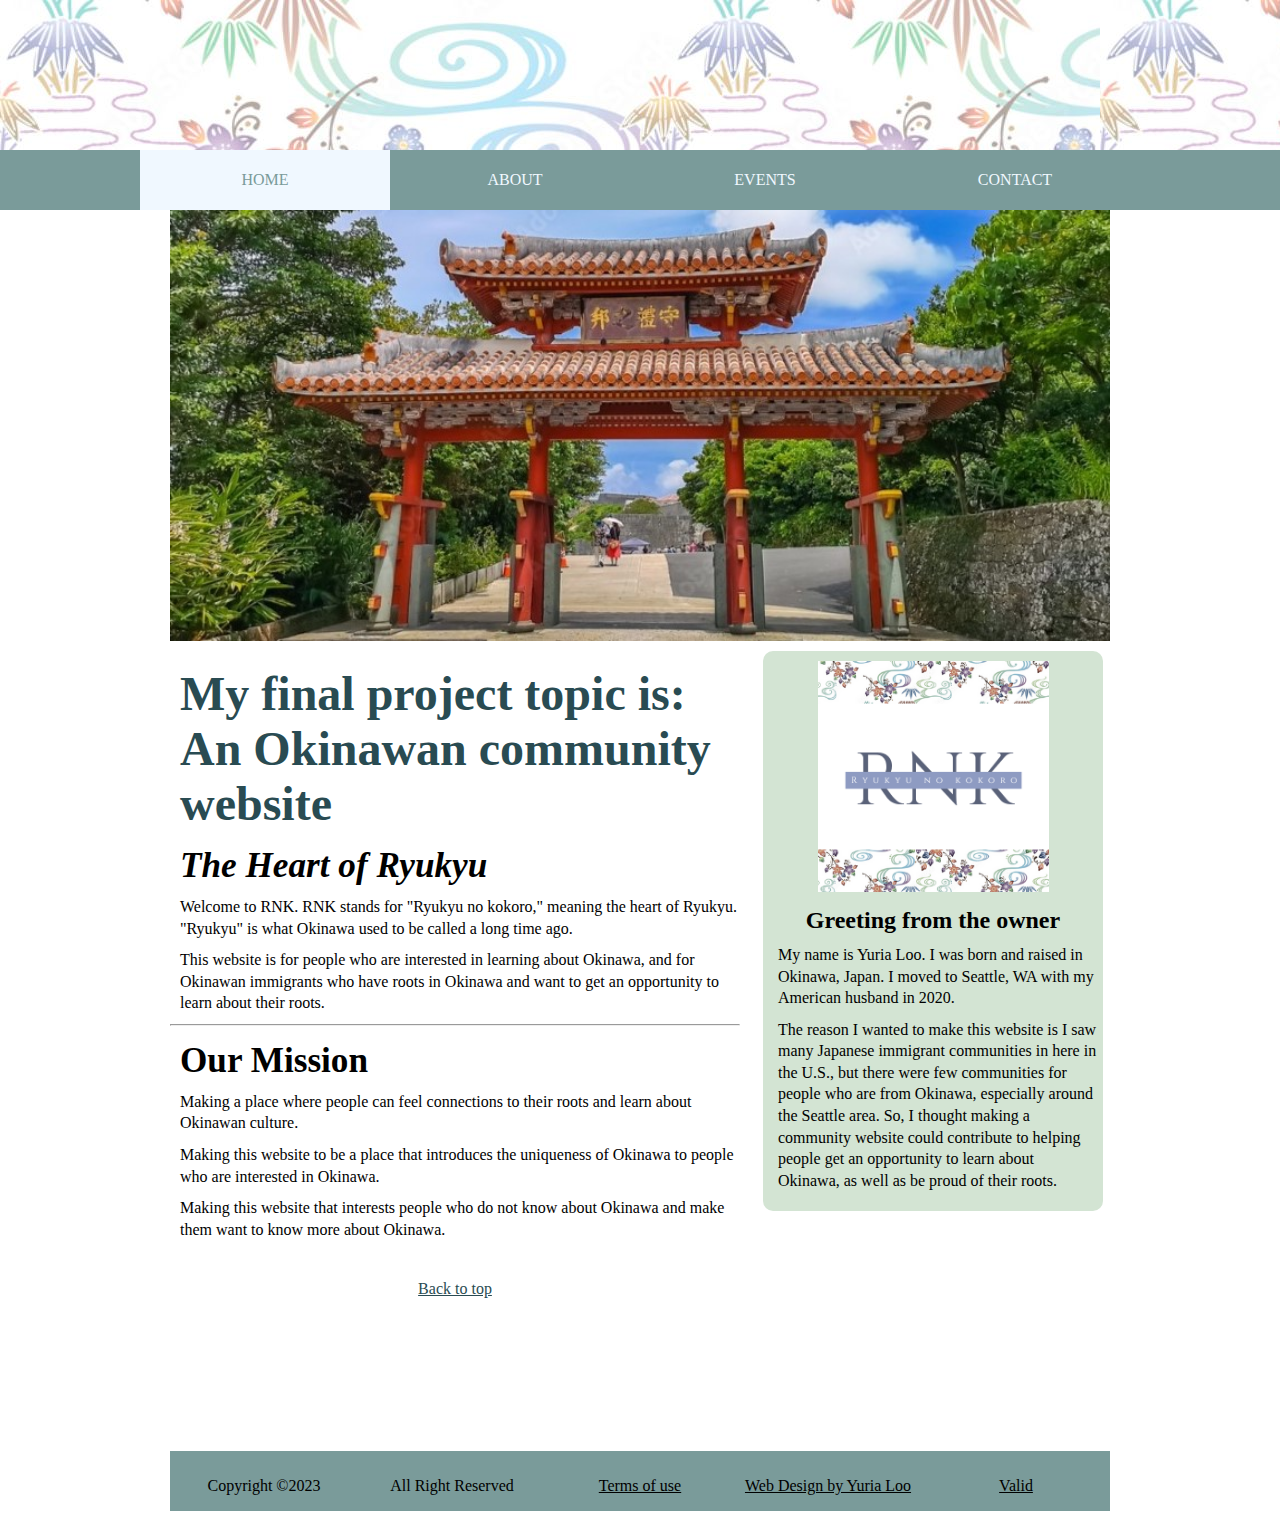
<file: index.html>
<!DOCTYPE html>
<html lang="en">
<head>
    <meta charset="UTF-8">
    <meta http-equiv="X-UA-Compatible" content="IE=edge">
    <meta name="viewport" content="width=device-width, initial-scale=1.0">
    <title>Home page of RNK website</title>
    <link href="css/styles.css" type="text/css" rel="stylesheet">
</head>

<body class="home">
    <header>
        <div class="inner-header">

        </div>

        <nav id="primary">
            <ul>
                <li><a href="index.html">HOME</a></li>
                <li><a href="about.html">ABOUT</a></li>
                <li><a href="events.html">EVENTS</a></li>
                <li><a href="contact.html">CONTACT</a></li>
            </ul>

        </nav>

    </header>

    <div id="wrapper">
        <div id="hero">
            <img src="images/home1.jpg" alt="banner">
        </div>

        <main>
            <h1>My final project topic is: An Okinawan community website</h1>

            <h2><i>The Heart of Ryukyu</i></h2>
            
            <p>Welcome to RNK. RNK stands for "Ryukyu no kokoro," meaning the heart of Ryukyu. "Ryukyu" is what Okinawa used to be called a long time ago.</p>
            <p>This website is for people who are interested in learning about Okinawa, and for Okinawan immigrants who have roots in Okinawa and want to get an opportunity to learn about their roots.</p>

            <hr>

            <h2>Our Mission</h2>
            <p>Making a place where people can feel connections to their roots and learn about Okinawan culture.</p>
            <p>Making this website to be a place that introduces the uniqueness of Okinawa to people who are interested in Okinawa.</p>
            <p>Making this website that interests people who do not know about Okinawa and make them want to know more about Okinawa.</p>

            <div class="scroll-top">
                <a href="#">Back to top</a>
            </div>
        </main>

        <aside>
            <img src="images/logo3.png" alt="logo">

            <h3>Greeting from the owner</h3>
            <p>My name is Yuria Loo. I was born and raised in Okinawa, Japan. I moved to Seattle, WA with my American husband in 2020.</p>
            <p>The reason I wanted to make this website is I saw many Japanese immigrant communities in here in the U.S., but there were few communities for people who are from Okinawa, especially around the Seattle area. So, I thought making a community website could contribute to helping people get an opportunity to learn about Okinawa, as well as be proud of their roots.</p>
        </aside>

        <footer>
            <ul>
                <li>Copyright &copy;2023</li>
                <li>All Right Reserved</li>
                <li><a href="">Terms of use</a></li>
                <li><a href="../index.html">Web Design by Yuria Loo</a></li>
                <li><a href="https://validator.w3.org/nu/?doc=http%3A%2F%2Fcompass.northseattle.edu%2F%7Eyurialoo%2Fit161%2Ffinal%2Findex.html">Valid</a></li>
            </ul>
        </footer>

    </div> <!--End wrapper -->
    
</body>
</html>
</file>
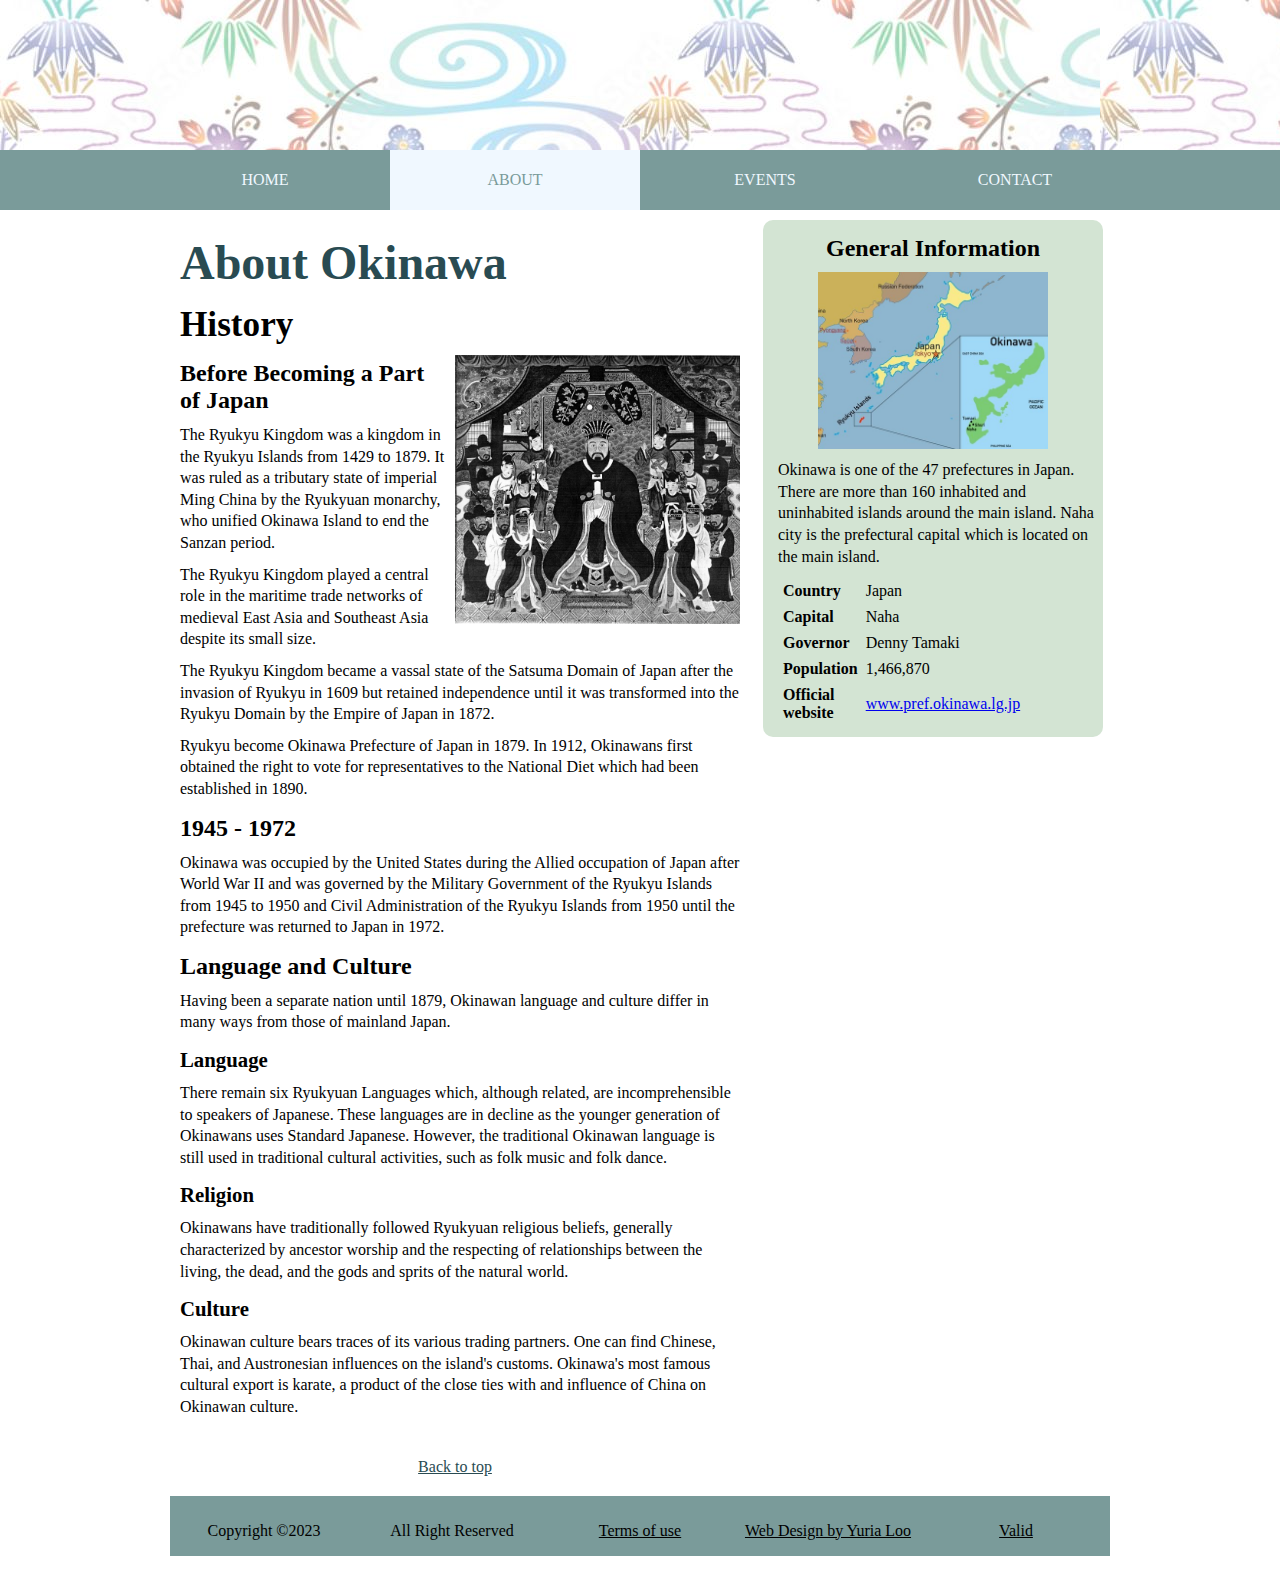
<file: about.html>
<!DOCTYPE html>
<html lang="en">
<head>
    <meta charset="UTF-8">
    <meta http-equiv="X-UA-Compatible" content="IE=edge">
    <meta name="viewport" content="width=device-width, initial-scale=1.0">
    <title>About page of RNK website</title>
    <link href="css/styles.css" type="text/css" rel="stylesheet">
</head>

<body class="about">
    <header>
        <div class="inner-header">

        </div>

        <nav id="primary">
            <ul>
                <li><a href="index.html">HOME</a></li>
                <li><a href="about.html">ABOUT</a></li>
                <li><a href="events.html">EVENTS</a></li>
                <li><a href="contact.html">CONTACT</a></li>
            </ul>

        </nav>

    </header>

    <div id="wrapper">
        <main>
            <h1>About Okinawa</h1>

            <h2>History</h2>

            <img class="right" src="images/king-shoshin.jpg" alt="King Sho-shi">
            <h3>Before Becoming a Part of Japan</h3>
            <p>The Ryukyu Kingdom was a kingdom in the Ryukyu Islands from 1429 to 1879. It was ruled as a tributary state of imperial Ming China by the Ryukyuan monarchy, who unified Okinawa Island to end the Sanzan period. </p>

            <p> The Ryukyu Kingdom played a central role in the maritime trade networks of medieval East Asia and Southeast Asia despite its small size.</p>

            <p>The Ryukyu Kingdom became a vassal state of the Satsuma Domain of Japan after the invasion of Ryukyu in 1609 but retained independence until it was transformed into the Ryukyu Domain by the Empire of Japan in 1872.</p>

            <p>Ryukyu become Okinawa Prefecture of Japan in 1879. In 1912, Okinawans first obtained the right to vote for representatives to the National Diet which had been established in 1890.</p>

            <h3>1945 - 1972</h3>
            <p>Okinawa was occupied by the United States during the Allied occupation of Japan after World War II and was governed by the Military Government of the Ryukyu Islands from 1945 to 1950 and Civil Administration of the Ryukyu Islands from 1950 until the prefecture was returned to Japan in 1972.</p>

            <h3>Language and Culture</h3>
            <p>Having been a separate nation until 1879, Okinawan language and culture differ in many ways from those of mainland Japan.</p>

            <h4>Language</h4>
            <p>There remain six Ryukyuan Languages which, although related, are incomprehensible to speakers of Japanese. These languages are in decline as the younger generation of Okinawans uses Standard Japanese. However, the traditional Okinawan language is still used in traditional cultural activities, such as folk music and folk dance.</p>

            <h4>Religion</h4>
            <p>Okinawans have traditionally followed Ryukyuan religious beliefs, generally characterized by ancestor worship and the respecting of relationships between the living, the dead, and the gods and sprits of the natural world.</p>

            <h4>Culture</h4>
            <p>Okinawan culture bears traces of its various trading partners. One can find Chinese, Thai, and Austronesian influences on the island's customs. Okinawa's most famous cultural export is karate, a product of the close ties with and influence of China on Okinawan culture.</p>

            <div class="scroll-top">
                <a href="#">Back to top</a>
            </div>

        </main>

        <aside>
            <h3>General Information</h3>
            <img src="images/okinawa-map.jpg" alt="logo">

            
            <p>Okinawa is one of the 47 prefectures in Japan. There are more than 160 inhabited and uninhabited islands around the main island. Naha city is the prefectural capital which is located on the main island. </p>

            <table style="width: 70%;">
                <tr>
                    <th>Country</th>
                    <td>Japan</td>
                </tr>

                <tr>
                    <th>Capital</th>
                    <td>Naha</td>
                </tr>

                <tr>
                    <th>Governor</th>
                    <td>Denny Tamaki</td>
                </tr>

                <tr>
                    <th>Population</th>
                    <td>1,466,870</td>
                </tr>

                <tr>
                    <th>Official website</th>
                    <td><a href="https://www.pref.okinawa.lg.jp/">www.pref.okinawa.lg.jp</a></td>
                </tr>
                
            </table>

        </aside>

        <footer>
            <ul>
                <li>Copyright &copy;2023</li>
                <li>All Right Reserved</li>
                <li><a href="">Terms of use</a></li>
                <li><a href="../index.html">Web Design by Yuria Loo</a></li>
                <li><a href="https://validator.w3.org/nu/?doc=http%3A%2F%2Fcompass.northseattle.edu%2F%7Eyurialoo%2Fit161%2Ffinal%2Fabout.html">Valid</a></li>
            </ul>
        </footer>

    </div> <!--End wrapper -->
    
</body>
</html>
</file>
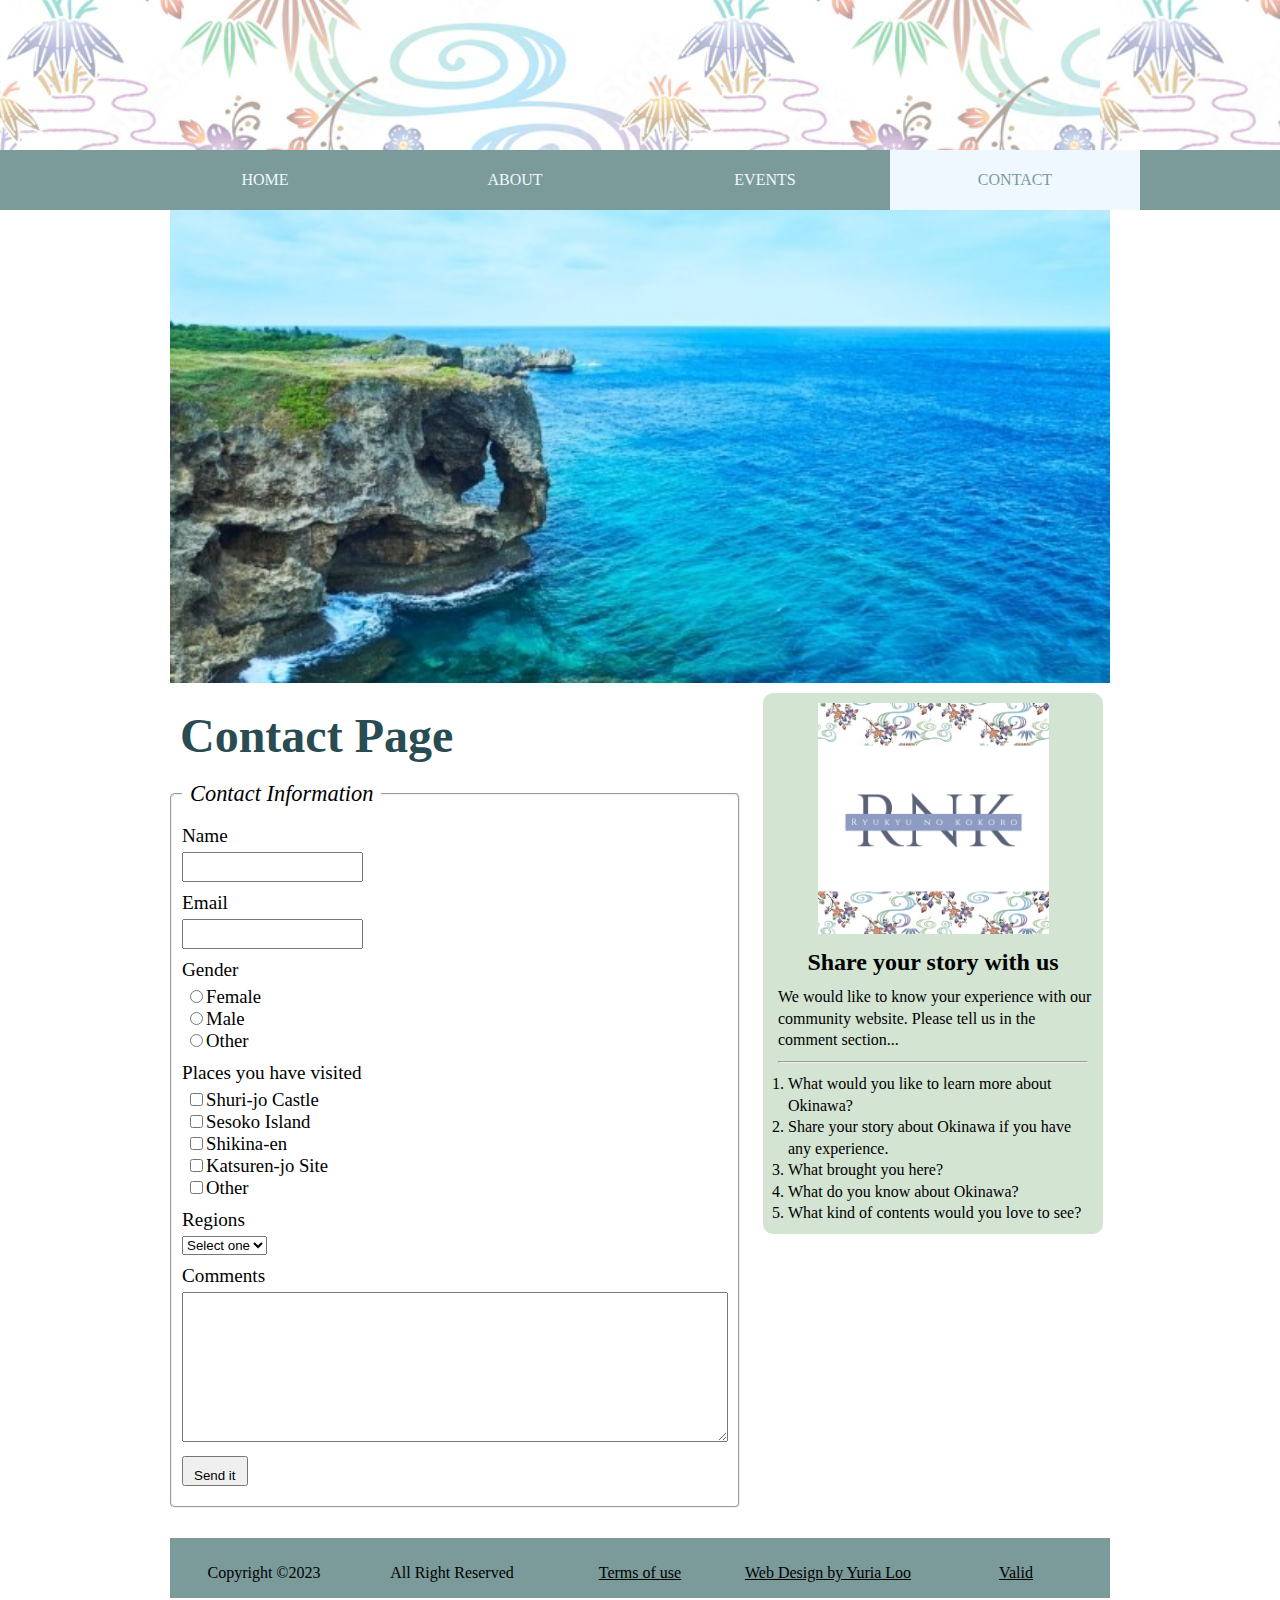
<file: contact.html>
<!DOCTYPE html>
<html lang="en">
<head>
    <meta charset="UTF-8">
    <meta http-equiv="X-UA-Compatible" content="IE=edge">
    <meta name="viewport" content="width=device-width, initial-scale=1.0">
    <title>Contact page of RNK website</title>
    <link href="css/styles.css" type="text/css" rel="stylesheet">
</head>

<body class="contact">
    <header>
        <div class="inner-header">

        </div>

        <nav id="primary">
            <ul>
                <li><a href="index.html">HOME</a></li>
                <li><a href="about.html">ABOUT</a></li>
                <li><a href="events.html">EVENTS</a></li>
                <li><a href="contact.html">CONTACT</a></li>
            </ul>

        </nav>

    </header>

    <div id="wrapper">
        <div id="hero">
            <img src="images/contactpage.jpg" alt="banner">
        </div>


        <main>
            <h1>Contact Page</h1>

            <form action="formhandler.php" method="post">
                <fieldset>
                    <legend>Contact Information</legend>
                    <label>Name</label>
                    <input type="text" name="name">

                    <label>Email</label>
                    <input type="email" name="email">

                    <label>Gender</label>
                    <ul>
                        <li><input type="radio" name="gender" value="female">Female</li>

                        <li><input type="radio" name="gender" value="male">Male</li>

                        <li><input type="radio" name="gender" value="other">Other</li>
                    </ul>

                    <label>Places you have visited</label>
                    <ul>
                        <li><input type="checkbox" name="places[]" value="shuri castle">Shuri-jo Castle</li>

                        <li><input type="checkbox" name="places[]" value="zanpa cape">Sesoko Island</li>

                        <li><input type="checkbox" name="places[]" value="sesoko ohashi">Shikina-en</li>

                        <li><input type="checkbox" name="places[]" value="katsuren-jo site">Katsuren-jo Site</li>

                        <li><input type="checkbox" name="places[]" value="other">Other</li>
                    </ul>

                    <label>Regions</label>
                    <select>
                        <option value="null">Select one</option>
                        <option value="nw">Northwest</option>
                        <option value="sw">Southeast</option>
                        <option value="mw">Mideast</option>
                        <option value="so">South</option>
                        <option value="se">Northeast</option>
                        <option value="east">Eastcoast</option>
                        <option value="other">Other</option>
                    </select>

                    <label>Comments</label>
                    <textarea name="comments"></textarea>

                    <input type="submit" name="submit" value="Send it">

                </fieldset>
            </form>

        </main>

        <aside>

            <img src="images/logo3.png" alt="logo">
            <h3>Share your story with us</h3>
            <p>We would like to know your experience with our community website. Please tell us in the comment section...</p>
            <hr>
            <ol>
                <li>What would you like to learn more about Okinawa?</li>
                <li>Share your story about Okinawa if you have any experience.</li>
                <li>What brought you here?</li>
                <li>What do you know about Okinawa?</li>
                <li>What kind of contents would you love to see?</li>
            </ol>
        </aside>

        <footer>
            <ul>
                <li>Copyright &copy;2023</li>
                <li>All Right Reserved</li>
                <li><a href="">Terms of use</a></li>
                <li><a href="../index.html">Web Design by Yuria Loo</a></li>
                <li><a href="https://validator.w3.org/nu/?doc=http%3A%2F%2Fcompass.northseattle.edu%2F%7Eyurialoo%2Fit161%2Ffinal%2Fcontact.html">Valid</a></li>
            </ul>
        </footer>

    </div> <!--End wrapper -->
    
</body>
</html>
</file>
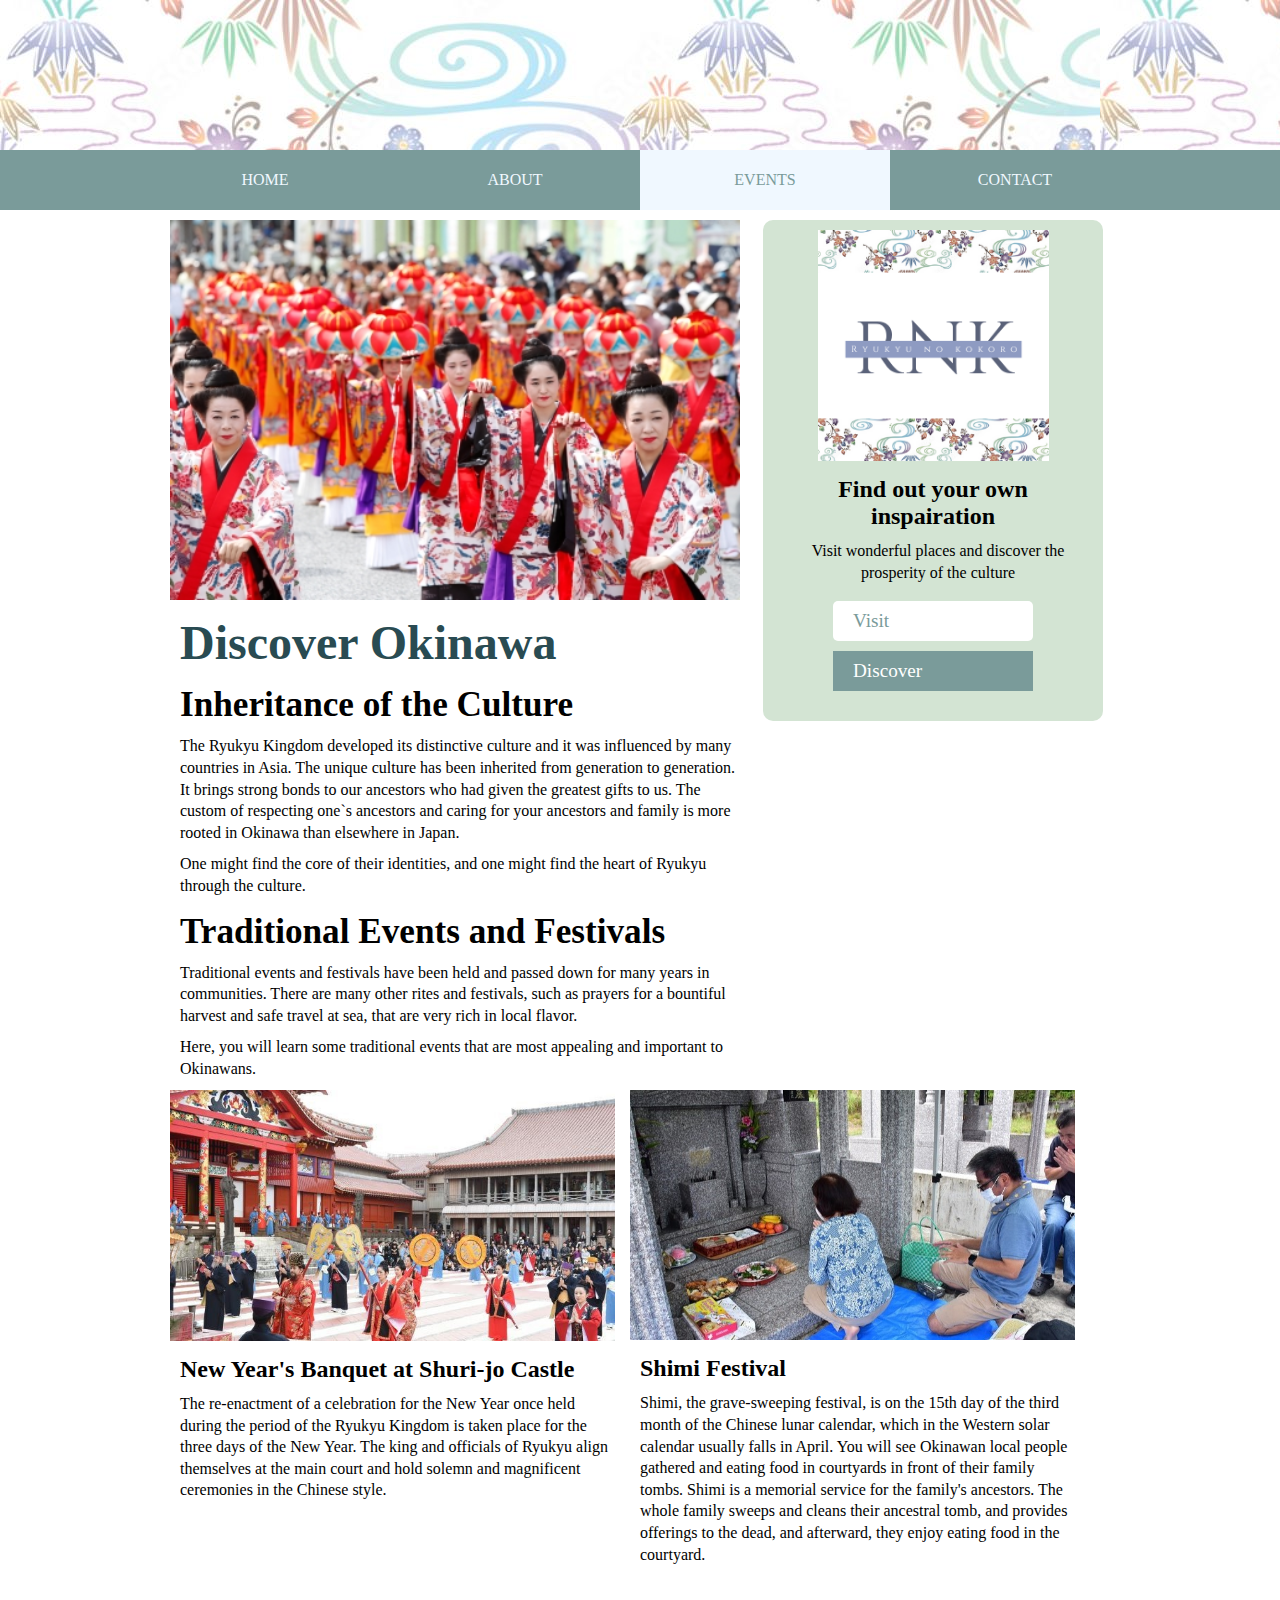
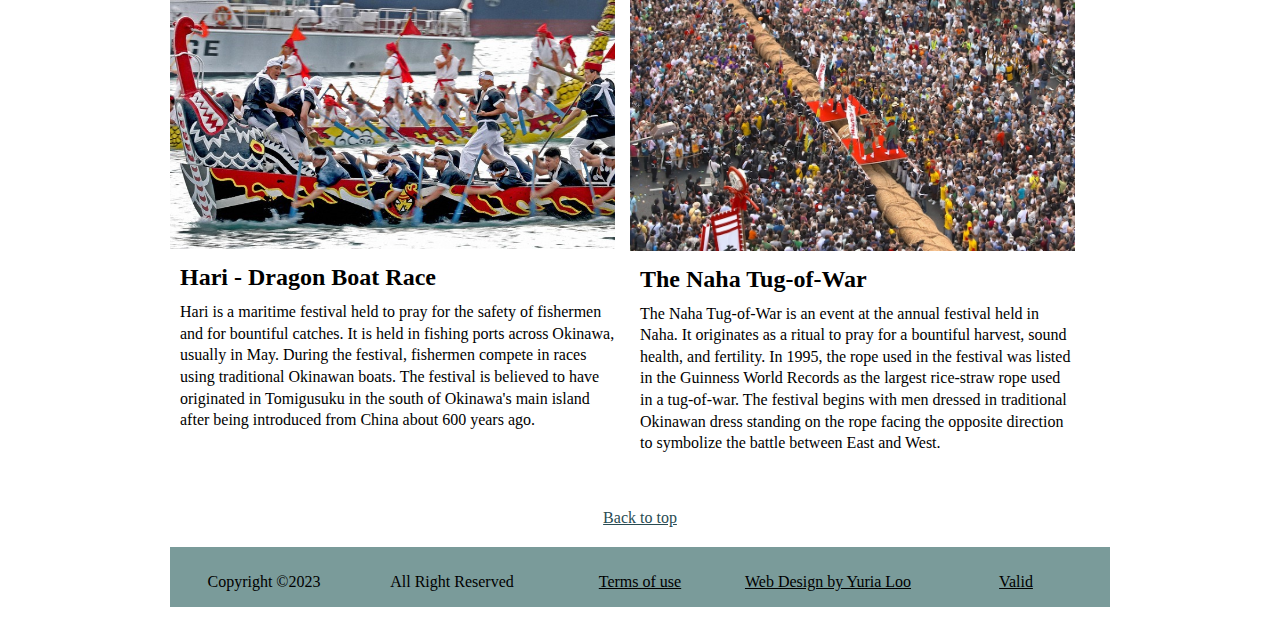
<file: discover.html>
<!DOCTYPE html>
<html lang="en">
<head>
    <meta charset="UTF-8">
    <meta http-equiv="X-UA-Compatible" content="IE=edge">
    <meta name="viewport" content="width=device-width, initial-scale=1.0">
    <title>Discover page of RNK website</title>
    <link href="css/styles.css" type="text/css" rel="stylesheet">
</head>

<body class="events discover">
    <header>
        <div class="inner-header">

        </div>

        <nav id="primary">
            <ul>
                <li><a href="index.html">HOME</a></li>
                <li><a href="about.html">ABOUT</a></li>
                <li><a href="events.html">EVENTS</a></li>
                <li><a href="contact.html">CONTACT</a></li>
            </ul>

        </nav>

    </header>

    <div id="wrapper">
        <main>
            <img src="images/discover1.jpg" alt="Parade on the street">
            <h1>Discover Okinawa</h1>
            <h2>Inheritance of the Culture</h2>

            <p>The Ryukyu Kingdom developed its distinctive culture and it was influenced by many countries in Asia. The unique culture has been inherited from generation to generation. It brings strong bonds to our ancestors who had given the greatest gifts to us. The custom of respecting one`s ancestors and caring for your ancestors and family is more rooted in Okinawa than elsewhere in Japan. </p>

            <p>One might find the core of their identities, and one might find the heart of Ryukyu through the culture.</p>

            <h2>Traditional Events and Festivals</h2>
            <p>Traditional events and festivals have been held and passed down for many years in communities. There are many other rites and festivals, such as prayers for a bountiful harvest and safe travel at sea, that are very rich in local flavor.</p>

            <p>Here, you will learn some traditional events that are most appealing and important to Okinawans.</p>
            
        </main>

        <aside>

            <img src="images/logo3.png" alt="logo">

            <h3>Find out your own inspairation</h3>
            <p>Visit wonderful places and discover the prosperity of the culture</p>

            <nav id="secondary">
                <ul>
                    <li><a href="visit.html">Visit</a></li>
                    <li><a href="discover.html">Discover</a></li>
                </ul>
            </nav>
        </aside>

        <div class="row">
            <div class="col-8">
                <img src="images/discover2.jpg" alt="New Year's Banquet">
                <h3>New Year's Banquet at Shuri-jo Castle</h3>
                <p>The re-enactment of a celebration for the New Year once held during the period of the Ryukyu Kingdom is taken place for the three days of the New Year. The king and officials of Ryukyu align themselves at the main court and hold solemn and magnificent ceremonies in the Chinese style.</p>
            </div> <!-- End col8 -->

            <div class="col-8">
                <img src="images/discover3.jpg" alt="Shimi">
                <h3>Shimi Festival</h3>
                <p>Shimi, the grave-sweeping festival, is on the 15th day of the third month of the Chinese lunar calendar, which in the Western solar calendar usually falls in April. You will see Okinawan local people gathered and eating food in courtyards in front of their family tombs. Shimi is a memorial service for the family's ancestors. The whole family sweeps and cleans their ancestral tomb, and provides offerings to the dead, and afterward, they enjoy eating food in the courtyard. </p>

            </div> <!-- End col8 -->
        </div> <!--End row -->

        <div class="row">
            <div class="col-8">
                <img src="images/discover5.jpg" alt="Hari boat">
                <h3>Hari - Dragon Boat Race</h3>
                <p>Hari is a maritime festival held to pray for the safety of fishermen and for bountiful catches. It is held in fishing ports across Okinawa, usually in May. During the festival, fishermen compete in races using traditional Okinawan boats. The festival is believed to have originated in Tomigusuku in the south of Okinawa's main island after being introduced from China about 600 years ago.</p>
            </div> <!-- End col8 -->

            <div class="col-8">
                <img src="images/discover4.jpg" alt="Tag-of-war">
                <h3>The Naha Tug-of-War</h3>
                <p>The Naha Tug-of-War is an event at the annual festival held in Naha. It originates as a ritual to pray for a bountiful harvest, sound health, and fertility. In 1995, the rope used in the festival was listed in the Guinness World Records as the largest rice-straw rope used in a tug-of-war. The festival begins with men dressed in traditional Okinawan dress standing on the rope facing the opposite direction to symbolize the battle between East and West.</p>

            </div> <!-- End col8 -->
        </div> <!--End row -->

        <div class="scroll-top">
            <a href="#">Back to top</a>
        </div>

        <footer>
            <ul>
                <li>Copyright &copy;2023</li>
                <li>All Right Reserved</li>
                <li><a href="">Terms of use</a></li>
                <li><a href="../index.html">Web Design by Yuria Loo</a></li>
                <li><a href="https://validator.w3.org/nu/?doc=http%3A%2F%2Fcompass.northseattle.edu%2F%7Eyurialoo%2Fit161%2Ffinal%2Fdiscover.html">Valid</a></li>
            </ul>
        </footer>

    </div> <!--End wrapper -->
    
</body>
</html>
</file>
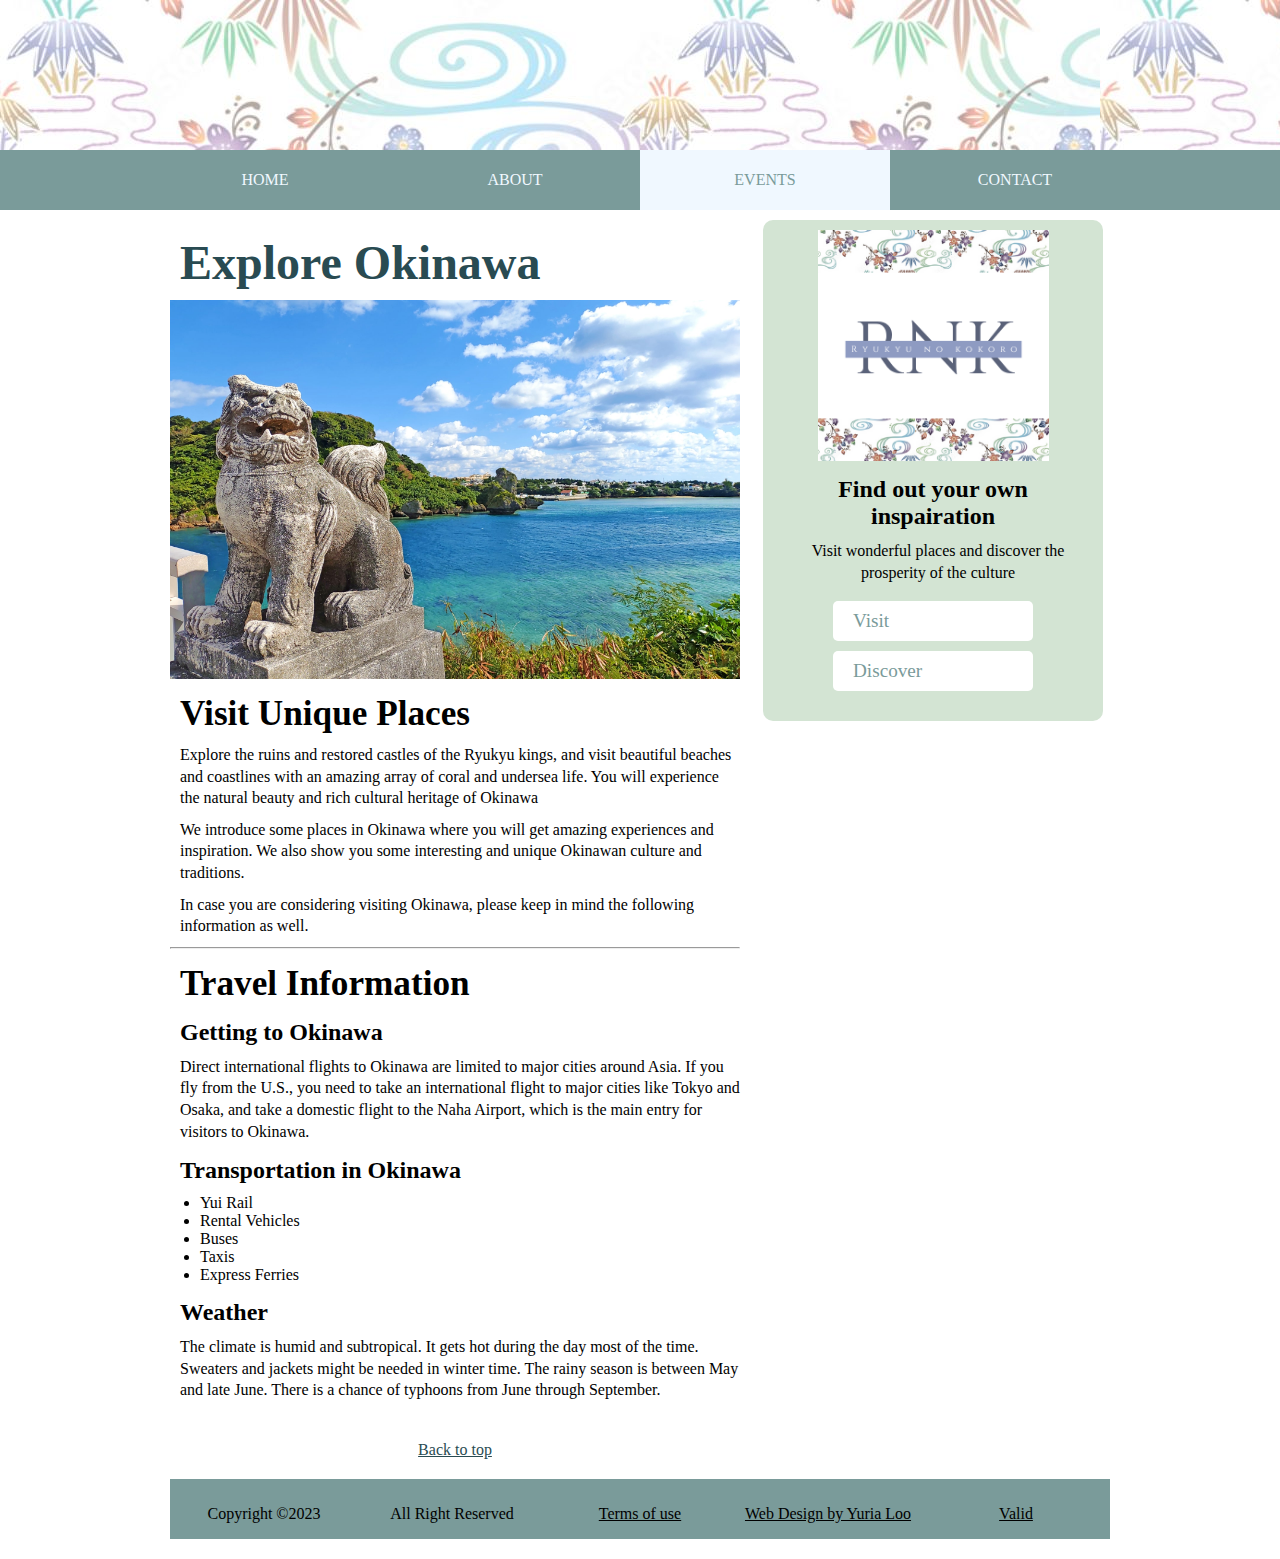
<file: events.html>
<!DOCTYPE html>
<html lang="en">
<head>
    <meta charset="UTF-8">
    <meta http-equiv="X-UA-Compatible" content="IE=edge">
    <meta name="viewport" content="width=device-width, initial-scale=1.0">
    <title>Events page of RNK website</title>
    <link href="css/styles.css" type="text/css" rel="stylesheet">
</head>

<body class="events">
    <header>
        <div class="inner-header">

        </div>

        <nav id="primary">
            <ul>
                <li><a href="index.html">HOME</a></li>
                <li><a href="about.html">ABOUT</a></li>
                <li><a href="events.html">EVENTS</a></li>
                <li><a href="contact.html">CONTACT</a></li>
            </ul>

        </nav>

    </header>

    <div id="wrapper">
        <main>
            <h1>Explore Okinawa</h1>

            <img src="images/shisa1.jpg" alt="Shi-sa">

            <h2>Visit Unique Places</h2>
            
            <p>Explore the ruins and restored castles of the Ryukyu kings, and visit beautiful beaches and coastlines with an amazing array of coral and undersea life. You will experience the natural beauty and rich cultural heritage of Okinawa</p>

            <p>We introduce some places in Okinawa where you will get amazing experiences and inspiration. We also show you some interesting and unique Okinawan culture and traditions.</p>

            <p>In case you are considering visiting Okinawa, please keep in mind the following information as well.</p>

            <hr>

            <h2>Travel Information</h2>
            <h3>Getting to Okinawa</h3>
            <p>Direct international flights to Okinawa are limited to major cities around Asia. If you fly from the U.S., you need to take an international flight to major cities like Tokyo and Osaka, and take a domestic flight to the Naha Airport, which is the main entry for visitors to Okinawa.</p>

            <h3>Transportation in Okinawa</h3>
            <ul>
                <li>Yui Rail</li>
                <li>Rental Vehicles</li>
                <li>Buses</li>
                <li>Taxis</li>
                <li>Express Ferries</li>
            </ul>

            <h3>Weather</h3>
            <p>The climate is humid and subtropical. It gets hot during the day most of the time. Sweaters and jackets might be needed in winter time. The rainy season is between May and late June. There is a chance of typhoons from June through September.</p>

            <div class="scroll-top">
                <a href="#">Back to top</a>
            </div>

        </main>

        <aside>

            <img src="images/logo3.png" alt="logo">

            <h3>Find out your own inspairation</h3>
            <p>Visit wonderful places and discover the prosperity of the culture</p>

            <nav id="secondary">
                <ul>
                    <li><a href="visit.html">Visit</a></li>
                    <li><a href="discover.html">Discover</a></li>
                </ul>
            </nav> 

        </aside>

        <footer>
            <ul>
                <li>Copyright &copy;2023</li>
                <li>All Right Reserved</li>
                <li><a href="">Terms of use</a></li>
                <li><a href="../index.html">Web Design by Yuria Loo</a></li>
                <li><a href="https://validator.w3.org/nu/?doc=http%3A%2F%2Fcompass.northseattle.edu%2F%7Eyurialoo%2Fit161%2Ffinal%2Fevents.html">Valid</a></li>
            </ul>
        </footer>

    </div> <!--End wrapper -->
    
</body>
</html>
</file>
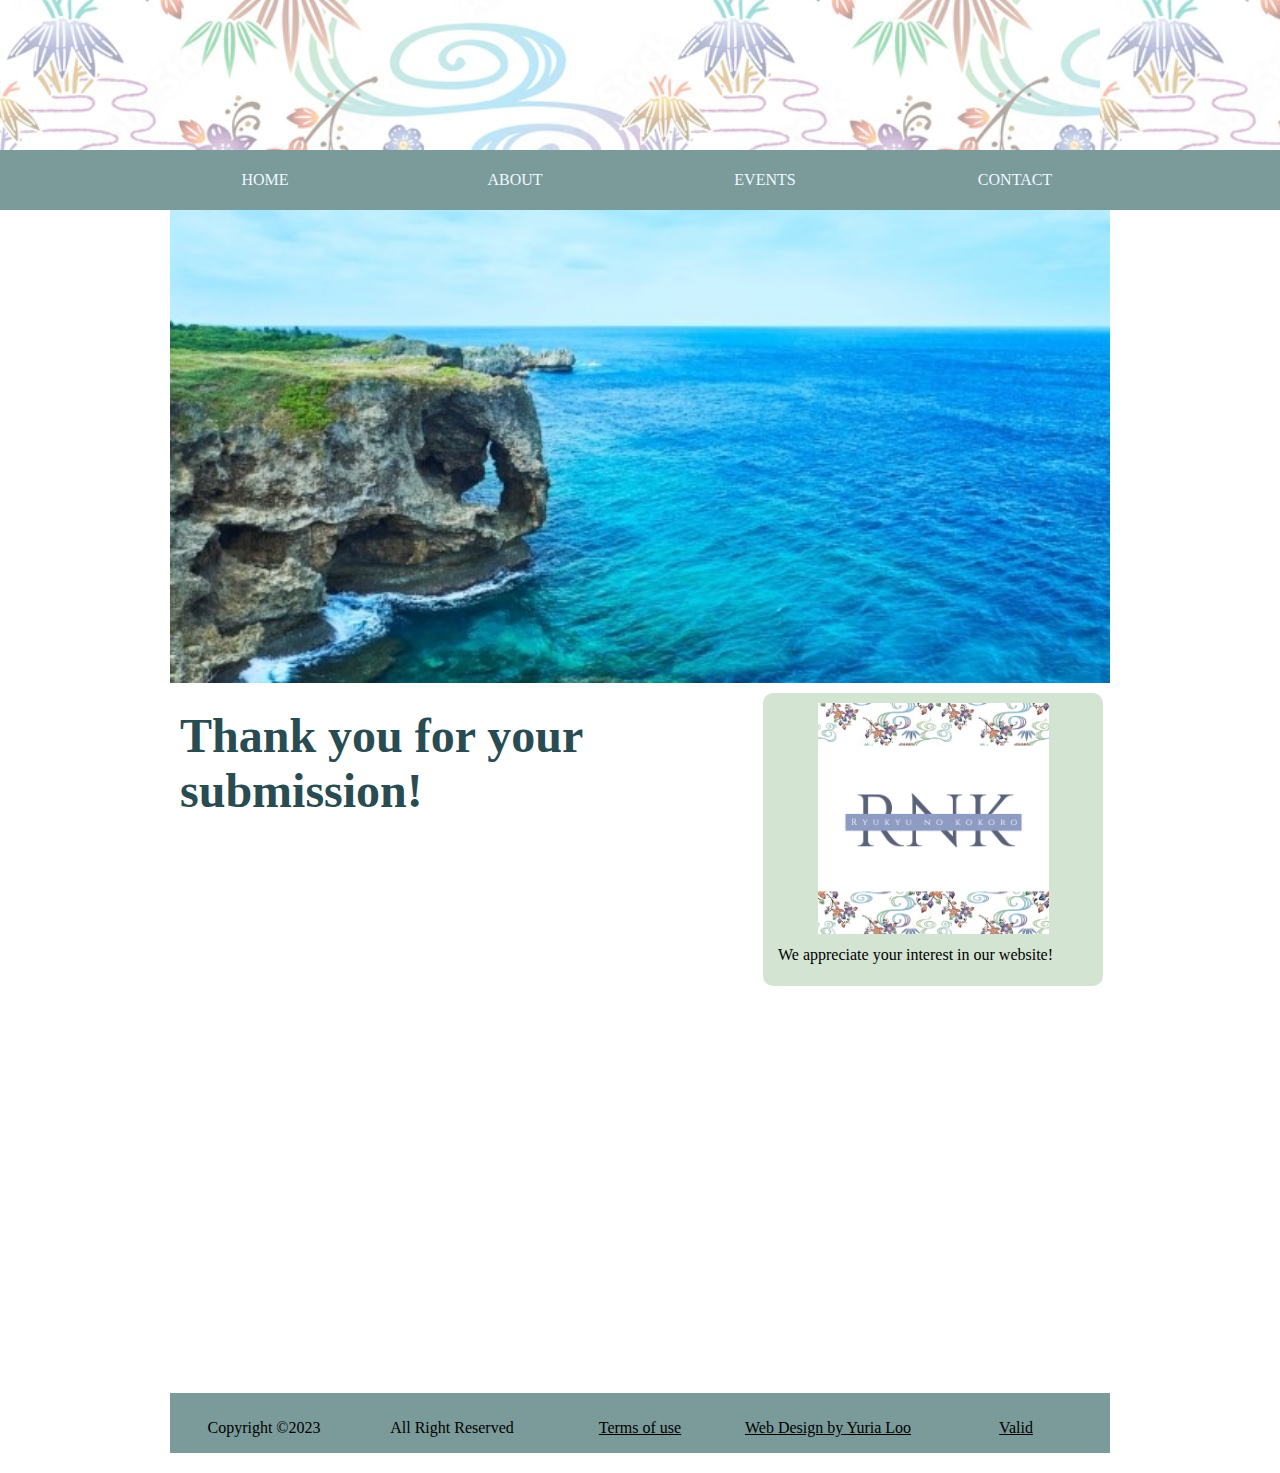
<file: thx.html>
<!DOCTYPE html>
<html lang="en">
<head>
    <meta charset="UTF-8">
    <meta http-equiv="X-UA-Compatible" content="IE=edge">
    <meta name="viewport" content="width=device-width, initial-scale=1.0">
    <title>Thank you page of RNK website</title>
    <link href="css/styles.css" type="text/css" rel="stylesheet">
</head>

<body class="thx">
    <header>
        <div class="inner-header">

        </div>

        <nav id="primary">
            <ul>
                <li><a href="index.html">HOME</a></li>
                <li><a href="about.html">ABOUT</a></li>
                <li><a href="events.html">EVENTS</a></li>
                <li><a href="contact.html">CONTACT</a></li>
            </ul>

        </nav>

    </header>

    <div id="wrapper">
        <div id="hero">
            <img src="images/contactpage.jpg" alt="banner">
        </div>


        <main>
            <h1>Thank you for your submission!</h1>

        </main>

        <aside>

            <img src="images/logo3.png" alt="logo">
         
            <p>We appreciate your interest in our website!</p>
           
        </aside>

        <footer>
            <ul>
                <li>Copyright &copy;2023</li>
                <li>All Right Reserved</li>
                <li><a href="">Terms of use</a></li>
                <li><a href="../index.html">Web Design by Yuria Loo</a></li>
                <li><a href="https://validator.w3.org/nu/?doc=http%3A%2F%2Fcompass.northseattle.edu%2F%7Eyurialoo%2Fit161%2Ffinal%2Fthx.html">Valid</a></li>
            </ul>
        </footer>

    </div> <!--End wrapper -->
    
</body>
</html>
</file>
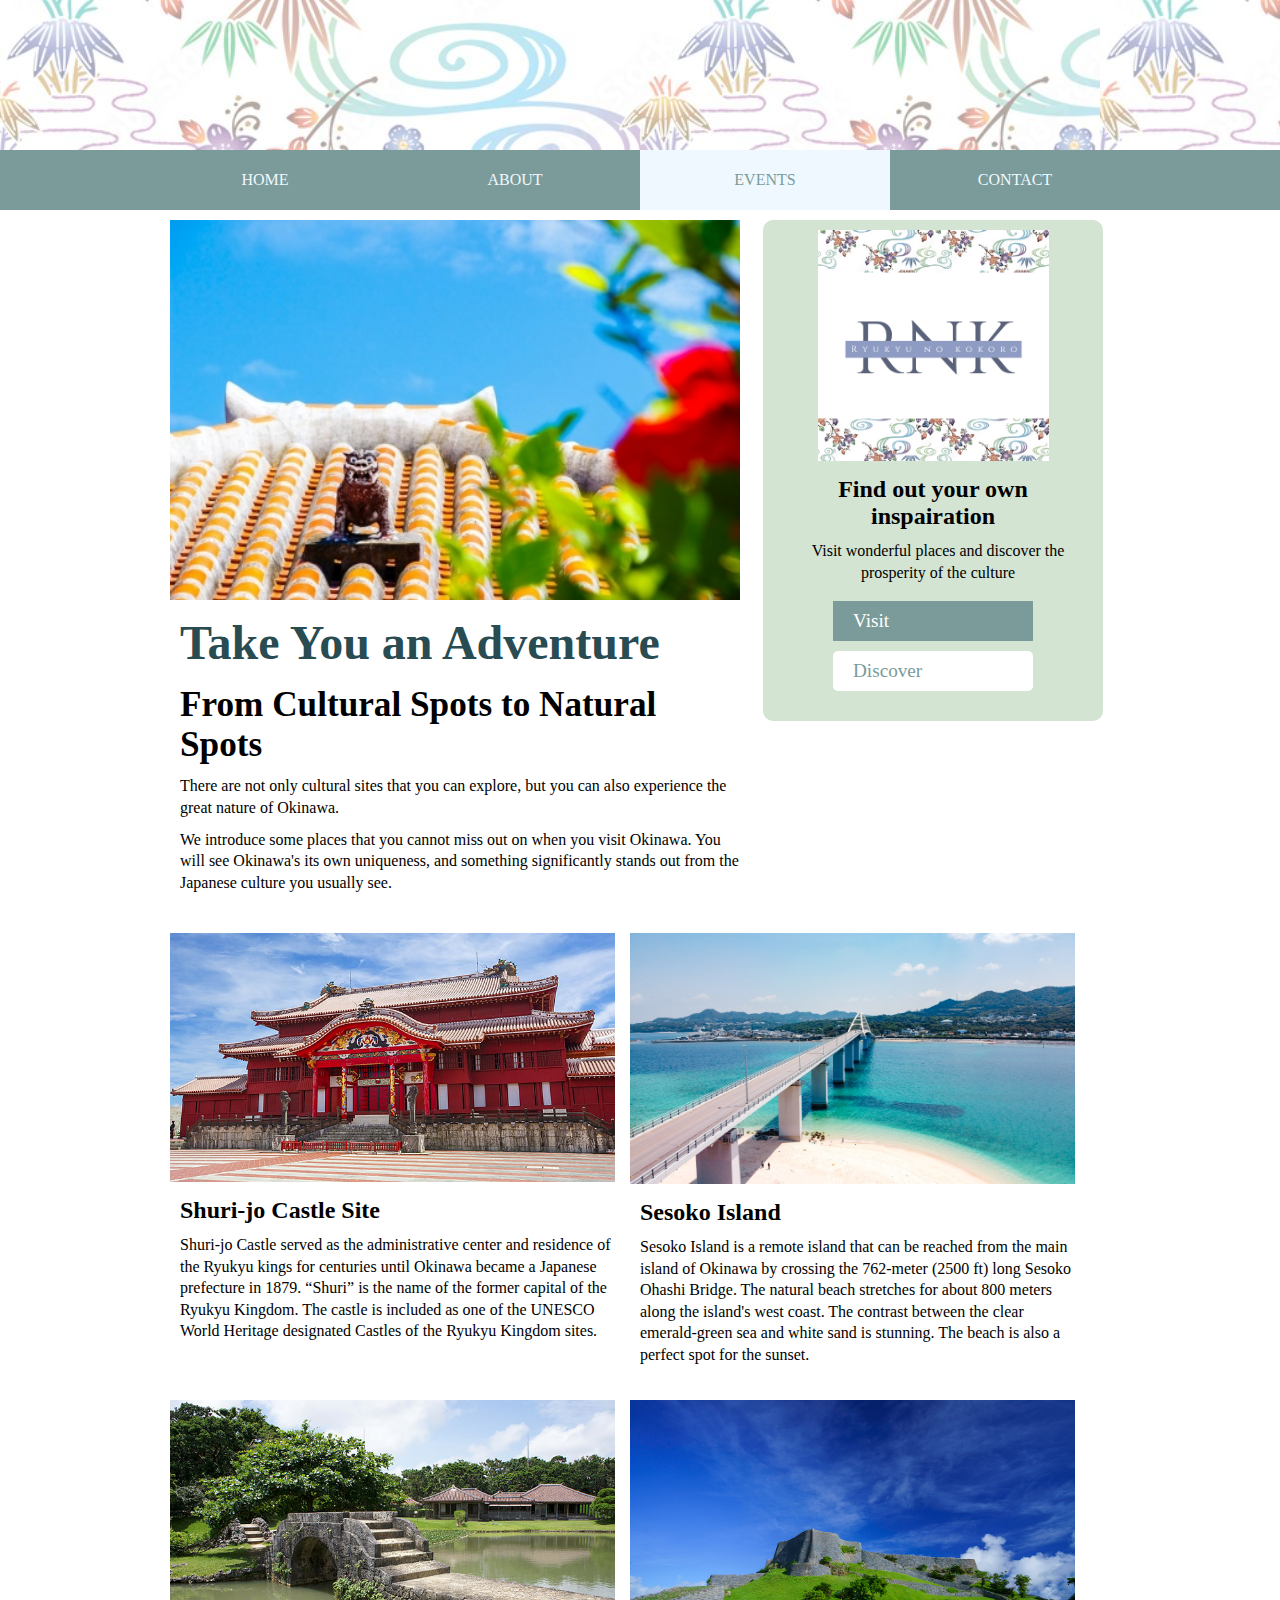
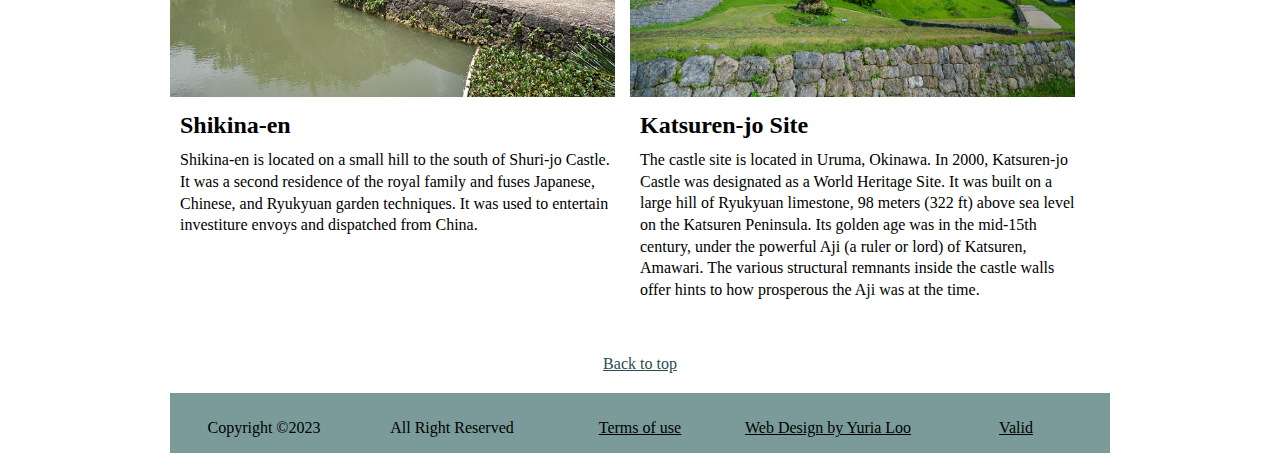
<file: visit.html>
<!DOCTYPE html>
<html lang="en">
<head>
    <meta charset="UTF-8">
    <meta http-equiv="X-UA-Compatible" content="IE=edge">
    <meta name="viewport" content="width=device-width, initial-scale=1.0">
    <title>Visit page of RNK website</title>
    <link href="css/styles.css" type="text/css" rel="stylesheet">
</head>

<body class="events visit">
    <header>
        <div class="inner-header">

        </div>

        <nav id="primary">
            <ul>
                <li><a href="index.html">HOME</a></li>
                <li><a href="about.html">ABOUT</a></li>
                <li><a href="events.html">EVENTS</a></li>
                <li><a href="contact.html">CONTACT</a></li>
            </ul>

        </nav>

    </header>

    <div id="wrapper">
        <main>
            <img src="images/visit1.jpg" alt="Shi-sa on the roof">
            <h1>Take You an Adventure</h1>

            <h2>From Cultural Spots to Natural Spots</h2>
            
            <p>There are not only cultural sites that you can explore, but you can also experience the great nature of Okinawa.</p>

            <p>We introduce some places that you cannot miss out on when you visit Okinawa. You will see Okinawa's its own uniqueness, and something significantly stands out from the Japanese culture you usually see.</p>

        </main>

        <aside>

            <img src="images/logo3.png" alt="logo">

            <h3>Find out your own inspairation</h3>
            <p>Visit wonderful places and discover the prosperity of the culture</p>

            <nav id="secondary">
                <ul>
                    <li><a href="visit.html">Visit</a></li>
                    <li><a href="discover.html">Discover</a></li>
                </ul>
            </nav>
        </aside>

        <div class="row">
            <div class="col-8">
                <img src="images/visit2.jpg" alt="Shuri Castle">
                <h3>Shuri-jo Castle Site</h3>
                <p>Shuri-jo Castle served as the administrative center and residence of the Ryukyu kings for centuries until Okinawa became a Japanese prefecture in 1879. “Shuri” is the name of the former capital of the Ryukyu Kingdom. The castle is included as one of the UNESCO World Heritage designated Castles of the Ryukyu Kingdom sites.</p>
            </div> <!-- End col8 -->

            <div class="col-8">
                <img src="images/visit3.jpg" alt="Sesoko Island">
                <h3>Sesoko Island</h3>
                <p>Sesoko Island is a remote island that can be reached from the main island of Okinawa by crossing the 762-meter (2500 ft) long Sesoko Ohashi Bridge. The natural beach stretches for about 800 meters along the island's west coast. The contrast between the clear emerald-green sea and white sand is stunning. The beach is also a perfect spot for the sunset. </p>
            </div> <!-- End col8 -->
         </div> <!--End row -->

         <div class="row">
            <div class="col-8">
                <img src="images/visit4.jpg" alt="Shikina-en">
                <h3>Shikina-en</h3>
                <p>Shikina-en is located on a small hill to the south of Shuri-jo Castle. It was a second residence of the royal family and fuses Japanese, Chinese, and Ryukyuan garden techniques. It was used to entertain investiture envoys and dispatched from China.</p>
            </div> <!-- End col8 -->

            <div class="col-8">
                <img src="images/visit5.jpg" alt="Katsuren-jo seki">
                <h3>Katsuren-jo Site</h3>
                <p>The castle site is located in Uruma, Okinawa. In 2000, Katsuren-jo Castle was designated as a World Heritage Site. It was built on a large hill of Ryukyuan limestone, 98 meters (322 ft) above sea level on the Katsuren Peninsula. Its golden age was in the mid-15th century, under the powerful Aji (a ruler or lord) of Katsuren, Amawari. The various structural remnants inside the castle walls offer hints to how prosperous the Aji was at the time.</p>
            </div> <!-- End col8 -->
        </div><!--end row -->

        <div class="scroll-top">
            <a href="#">Back to top</a>
        </div>

        <footer>
            <ul>
                <li>Copyright &copy;2023</li>
                <li>All Right Reserved</li>
                <li><a href="">Terms of use</a></li>
                <li><a href="../index.html">Web Design by Yuria Loo</a></li>
                <li><a href="https://validator.w3.org/nu/?doc=http%3A%2F%2Fcompass.northseattle.edu%2F%7Eyurialoo%2Fit161%2Ffinal%2Fvisit.html">Valid</a></li>
            </ul>
        </footer>

    </div> <!--End wrapper -->
    
</body>
</html>
</file>
<file: css/styles.css>
/* styles for final project */

* {
    padding: 0;
    margin: 0;
    box-sizing: border-box;
}

body {
    background: #fff;
    background-attachment: fixed;
}

header {
    position: fixed;
    width: 100%;
    top: 0;
    left: 0;
}

.inner-header {
    background-image: url(../images/bingataback.jpg);
    margin-top: 0;
    height: 150px;
}

#primary {
    height: 60px;
    line-height: 60px;
    background: #7a9b9a;
}

#primary ul {
    width: 1000px;
    margin: auto;
}

#primary li {
    list-style-type: none;
    float: left;
    text-align: center;
    width: 25%;
}

#primary a {
    text-decoration: none;
    color: aliceblue;
    display: block;
}

#primary a:hover {
    background: aliceblue;
    color: #7a9b9a;
}

.home #primary li:nth-child(1) a,
.about #primary li:nth-child(2) a,
.events #primary li:nth-child(3) a,
.contact #primary li:nth-child(4) a {
    background: aliceblue;
    color: #7a9b9a;
}

#secondary {
    margin-top: 18px;
    margin-bottom: 20px;
}

#secondary li {
    width: 200px;
    height: 40px;
    line-height: 40px;
    background: #fff;
    list-style-type: none;
    margin: 0 auto 10px auto;
    border-radius: 5px;
}

#secondary a {
    display: block;
    padding-left: 20px;
    text-decoration: none;
    color: #7a9b9a;
    font-size: 1.2em;
}

#secondary a:hover {
    background: #7a9b9a;
    color: #fff;
    border-radius: 5px;
}

.visit #secondary li:nth-child(1) a,
.discover #secondary li:nth-child(2) a {
    background: #7a9b9a;
    color: #fff;
}

#wrapper {
    width: 940px;
    margin: 210px auto 20px auto;
}

#hero {
    text-align: center;
}

#hero img {
    width: 100%;
    display: block;
    margin: 0 auto;
}

main {
    width: 570px;
    float: left;
    margin-top: 10px;
}

.scroll-top {
    margin-top: 40px;
    margin-bottom: 20px;
    text-align: center;
}

.scroll-top a {
   color: #294b52;
   
}

.home main {
    height: 800px;
}

.about .right {
    max-width: 50%;
    display: block;
    float: right;
    margin-left: 5px;
}

.events main img {
    width: 100%;
    display: block;
    margin: 0 auto;
}

.events main ul {
    margin-left: 30px;
    margin-bottom: 10px;
}

.visit main {
    margin-bottom: 30px;
}
.contact main {
    margin-bottom: 30px;
}

aside {
    width: 340px;
    margin-top: 10px;
    margin-right: 7px;
    padding: 0 5px 10px;
    background: rgb(211, 228, 211);
    float: right;
    border-radius: 10px;
}

aside img {
    max-width: 70%;
    display: block;
    margin: 10px auto;
}

.about aside table {
    margin-left: 5px;
    margin-left: 10px;
}

.about aside th, td {
    text-align: left;
    padding: 3px;
}

.events aside p {
    text-align: center;
}

.contact aside ol {
    margin-left: 20px;
    margin-top: 10px;
    line-height: 1.35;
}

.contact aside hr {
    margin-left: 10px;
    margin-right: 10px;
}

/* style rowws */
.row {
    clear: both;
    margin-top: 20px;
    margin-bottom: 20px;
    overflow: hidden;
}
.col-8 {
    width: 460px;
    float: left;
    padding-right: 15px;
}

.col-8 img {
    max-width: 100%;
    display: block;
}

.col-8 p {
    margin-bottom: 15px;
}

/* contact form style */

form {
    max-width: 570px;
    display: block;
}

fieldset {
    padding: 10px;
    border-radius: 5px;
}

legend {
    font-size: 1.4em;
    font-style: italic;
    padding: 8px;
}

label {
    display: block;
    margin-bottom: 5px;
    font-size: 1.2em;
}

input {
    margin-bottom: 10px;
    height: 30px;
    /* width: 100%; */
}

input[type="submit"] {
    width: auto;
    padding: 10px;
    line-height: 2px;
}

input[type="radio"],
input[type="checkbox"] {
    width: auto;
    margin-bottom: 5px;
    height: auto;
    margin-right: 3px;
}

select {
    margin-bottom: 10px;
}

form ul {
    list-style-type: none;
    margin-left: 8px;
    margin-bottom: 10px;
    
}

form li {
    font-size: 1.17em;
}

textarea {
    width: 100%;
    height: 150px;
    margin-bottom: 10px;
}

/* Thank you page style */
.thx main {
    height: 700px;
}

.thx aside {
    margin-bottom: 15px;
}

footer {
    height: 60px;
    line-height: 60px;
    padding-top: 5px;
    background:#7a9b9a ;
    clear: both;
}


footer li {
    list-style-type: none;
    float: left;
    text-align: center;
    width: 20%;
}

footer a {
    color: black;
}



/* Typography */

h1, h2, h3, h4 {
    margin: 15px 10px 10px;
}

h1 {
    color: #294b52;
    font-size: 3em;
}

h2 {
    font-size: 2.2em;
}
h3 {
    font-size: 1.5em;
}
h4 {
    font-size: 1.3em;
}

aside h3{
    text-align: center;
}

aside p {
    font-size: 1em;
}


p {
    margin-left: 10px;
    margin-bottom: 10px;
    font-size: 1em;
    line-height: 1.35;
}
</file>
